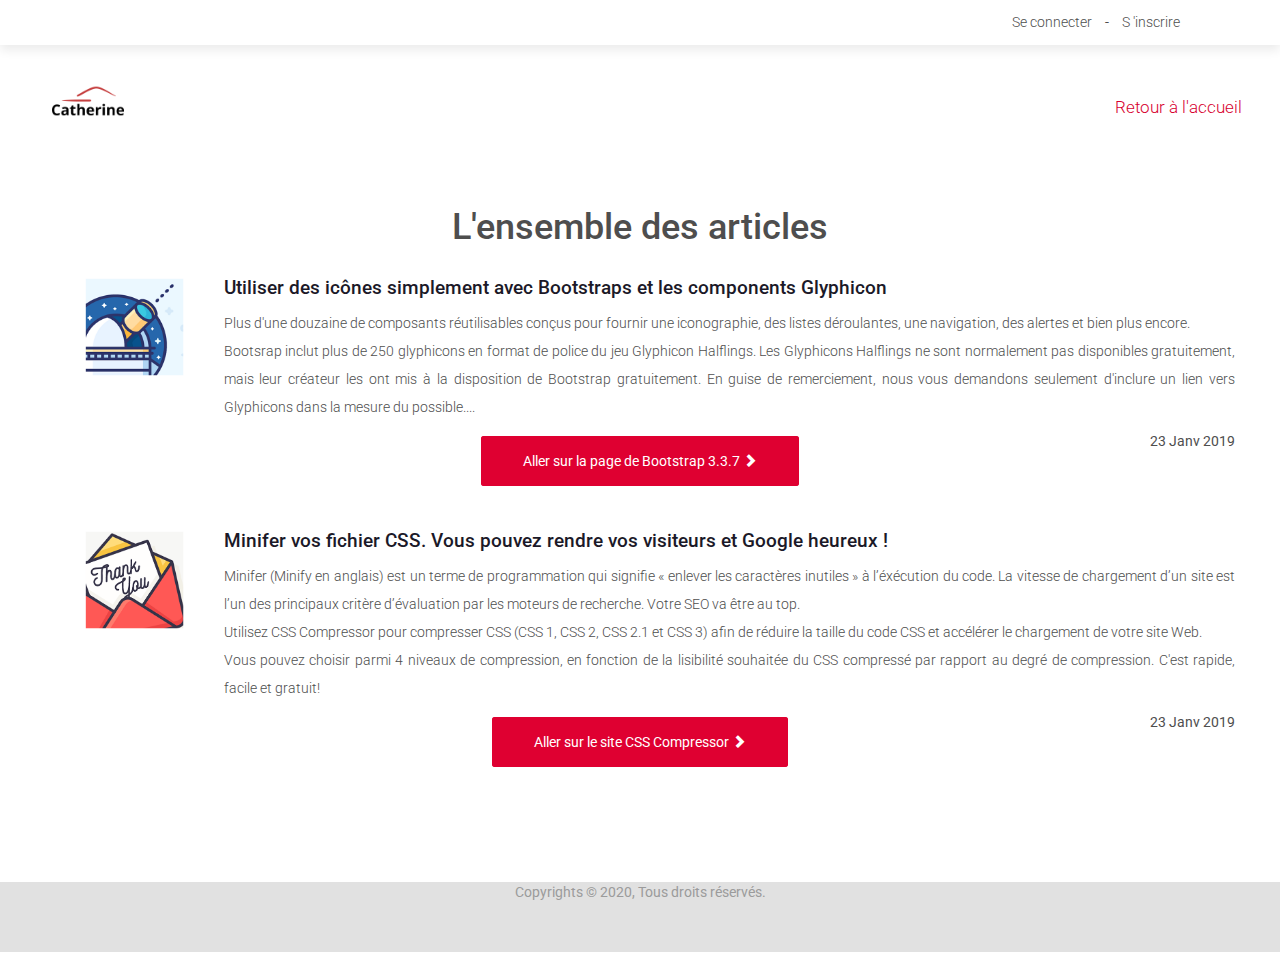
<file: blog-page.html>
<!DOCTYPE html>
<html lang="fr" style="background-color: white;">
<head>
	<meta charset="UTF-8">

    <meta name="viewport" content="width=device-width, initial-scale=1, shrink-to-fit=no">
	<title>Les articles du blog</title>
	<meta name="description" content="site statique HTML, CSS3, Javascript, Framework Bootstrap et Animate">
    <meta name="auteur " content="Catherine ">
    <meta name="robots" content="NOINDEX, NOFOLLOW">
    <title>Site Html CSS et Bootstrap -Blog</title>

    <!-- Bootstrap  CSS et Font google api Roboto-->
    <link rel="stylesheet" href="https://maxcdn.bootstrapcdn.com/bootstrap/3.3.7/css/bootstrap.min.css" integrity="sha384-BVYiiSIFeK1dGmJRAkycuHAHRg32OmUcww7on3RYdg4Va+PmSTsz/K68vbdEjh4u" crossorigin="anonymous">


    <link href='https://fonts.googleapis.com/css?family=Roboto:400,300,300italic,100,400italic,500italic,500,700italic,900,700,900italic,100italic' rel='stylesheet' type='text/css'>


    <link href="style.css" rel="stylesheet" type="text/css">
   
    
</head>

<body style="background-color: white; ">

     <header>
        <div class="preHeader">
            <div class="linkContainer">
                <a href="#">Se connecter</a>
                <span class="seperator"> - </span>
                <a href="#">S 'inscrire</a>
            </div>
        </div>

    
        <nav class="header navbar ml-auto  navbar-light bg-light" >
                  
            <a class="navbar-brand" href="#">
                <img src="images/logoCatherine_200x200.png" alt="Logo" class="logo"/>
            </a>
            
            <div class=" menu" id="navbarNav" >
                <a class="link nav-link active" href="https://catherine57.github.io/SiteBlog/" >Retour à l'accueil </a> 
            </div>
        </nav>
                
    </header>

<div class="mainBlock">
	<h1 style="text-align: center;">L'ensemble des articles</h1>

	<section class="lastArticles container-fluid " id="articles">
        <div class="article row" id="article1">
            <img class="col-md-2 col-xs-1" src="images/img-1.png" alt="blog image 1" />
            <div class="articleInfos">
                <h4 class="articleTitle">Utiliser des icônes simplement avec Bootstraps et les components Glyphicon </h4>
                <p class="articleText">
                Plus d'une douzaine de composants réutilisables conçus pour fournir une iconographie, des listes déroulantes, une navigation, des alertes et bien plus encore.<br>
                Bootsrap inclut plus de 250 glyphicons en format de police du jeu Glyphicon Halflings. Les Glyphicons Halflings ne sont normalement pas disponibles gratuitement, mais leur créateur les ont mis à la disposition de Bootstrap gratuitement. 
                En guise de remerciement, nous vous demandons seulement d'inclure un lien vers Glyphicons dans la mesure du possible....  </p>
            </div>
            <span class="date hidden-xs">23 Janv 2019</span>
            <div class="clear"></div>

            <div class="center">
                <a class="btnShowArticle" href="https://getbootstrap.com/docs/3.3/components/" target="_blank" rel="noopener noreferrer"> 
                    Aller sur la page de Bootstrap 3.3.7 <span class="glyphicon glyphicon-chevron-right"></span>
                </a>
            </div>
        </div>
        <div class="article" id="article2">
            <img src="images/img-2.png" alt="blog image 2" />
            <div class="articleInfos">
                <h4 class="articleTitle">Minifer vos fichier CSS. Vous pouvez rendre vos visiteurs et Google heureux !</h4>
                <p class="articleText">
                    Minifer (Minify en anglais) est un terme de programmation qui signifie « enlever les caractères inutiles » à l’éxécution du code. La vitesse de chargement d’un site est l’un des principaux critère d’évaluation par les moteurs de recherche. Votre SEO va être au top.<br>
                    Utilisez CSS Compressor pour compresser CSS (CSS 1, CSS 2, CSS 2.1 et CSS 3) afin de réduire la taille du code CSS et accélérer le chargement de votre site Web.<br> Vous pouvez choisir parmi 4 niveaux de compression, en fonction de la lisibilité souhaitée du CSS compressé par rapport au degré de compression. C'est rapide, facile et gratuit!</p>
            </div>
            <span class="date hidden-xs">23 Janv 2019</span>
            <div class="clear"></div>

            <div class="center">
                <a class="btnShowArticle" 
                href="https://csscompressor.com/" target="_blank" rel="noopener noreferrer"> 
                    Aller sur le site CSS Compressor  <span class="glyphicon glyphicon-chevron-right"></span> 
                </a>
            </div>
        </div>

            
    </section> 
</div>
	
<br><br>
<footer style="background-color: #e1e1e1; height: 70px; margin-top: 10px;">Copyrights © 2020, Tous droits réservés.</footer>

<!--  Jquery.js et Bootstrap.js   placé a la fin du body pour chargement plus rapide
    ======================================================================== -->
    <script src="https://ajax.googleapis.com/ajax/libs/jquery/1.12.4/jquery.min.js"></script> 
    
    <script src="bootstrap-3.3.7-dist/js/bootstrap.min.js"></script>
<!--  scripts placés a la fin du body pour chargement plus rapide
    ======================================================================== -->
        
    <script src="js/script.js" type="text/javascript"></script>
   
    <script src="js/script-blog-page.js" type="text/javascript"></script>

    

</body>

    <div style="text-align: center;">
    <div style="position: relative; top: 0; margin-right: auto; margin-left: auto; z-index: 99999">

    </div></div>
</html>
</file>
<file: style.css>
/* -------------------
----------------------
    MEDIA QUERY  BOOTSTRAP
----------------------
------------------- */
@media (max-width: 767px){

    a.link{font-size: 93%}
    .mainBlock{ width: 100%; padding: 20px 10px; }
    a, h1, h2, h3, h4, h5, h6, span, p, footer{ font-size: 90%;}
    
    .videos{ width: 120% }
    .videoInfos{ width: 120% }
    
    a.btnShowArticle{ font-size: 65%; padding:auto;}
    button.btnShowBlog{ font-size: 80%; margin-top: -9%; margin-left: 8%;}
    button.btnShowForum, button.btnSendMessage{ font-size: 80%;}
    
    .article img{ display: none;}
    .article { width: 120%;}
    .articleText{ width: 100%; padding: 1px 1px;}
    
    .forum h3{ margin-top: -8%; }
    p.forumText{ display: inline-block; width: 100%; margin-left: 1%;}
    button.btnShowForum{ margin-left: 55%;}
    h3.ContactTitle{ margin-bottom: 6px;} 
    .contact textarea{ font-size: 70%;}
}
@media(min-width:768px){}
@media(min-width:992px){}
@media(min-width:1200px){}

/* -------------------
----------------------
    GENERAL
----------------------
------------------- */

body, html{
    margin: 0;
    padding: 0;
    background-color: #e1e1e1;
    font-size: 14px;
}

a, h1, h2, h3, h4, h5, h6, span, p, footer{
    font-family: 'Roboto', sans-serif;
    color: #4e4e4e;
    text-decoration: none;
}
h3, h4{
    color: #1b1928;
}
p{
    line-height: 2;
    font-weight: 300;
    text-align: justify;
}
.center{
    text-align: center;
}
.clear{
    clear: both;
}

/* -------------------
----------------------
       HEADER
----------------------
------------------- */
/* preHeader */
.preHeader{
    height: 45px;
    line-height: 45px;
    vertical-align: middle;
    -moz-box-shadow: 0px 5px 10px 0px #ebebeb;
    -webkit-box-shadow: 0px 5px 10px 0px #ebebeb;
    -o-box-shadow: 0px 5px 10px 0px #ebebeb;
    box-shadow: 0px 5px 10px 0px #ebebeb;
}
.linkContainer{
    float: right;
    margin-right: 7%;
}
.preHeader a{
    font-size: 14px;
    font-weight: 300;
    padding: 0 10px;
    transition-duration: 0.2s;
}
.preHeader a:hover{
    color: #212121;
}

/* header menu navigation*/
header{
    background-color: #fff;
}
.header{
    width: 95%;
    margin: 0 auto;
    min-height: 50px;
    line-height: 120px;
    position: relative;
}
.logo{
    width: 80px;
    vertical-align: middle;
}
.menu{
    float: right;
}

.link{
    font-size: 17px;
    font-weight: 300;
    vertical-align: middle;
    padding: 5px;
    transition-duration: 0.2s;
}
.link:hover, .link.active{
    color: #d7002f;
}

/* -------------------
----------------------
       BANNIERE
----------------------
------------------- */

.banner{
    height: 20%;
    width: 100%;
    line-height: 170px;
    position: relative;
    background-color: #DF0031;
    opacity: 0.6;
    margin: 0px;
    padding: 0px;
    top: 0;
    border: none;
}
.bannerText{
    display: inline-block;
    vertical-align: middle;
    line-height: 1;
    margin-left: 8%;
}
.banner h1{
    font-weight: 500;
    color: #fff;
    font-size: 27px;
    margin: 0;
}
.banner h2{
    font-weight: 300;
    color: #ddd;
    font-size: 17px;
    margin: 5px 0 0 0;
    font-style: italic;
}


/* -------------------
----------------------
     MAIN BLOCK
----------------------
------------------- */

.mainBlock{
    width: 100%;
    background-color: #fff;
    margin: 0 auto;
    padding: 20px 30px;
}


/* -------------------
----------------------
     VIDEOS SECTION
----------------------
------------------- */
/* all sections */
.sectionTitle{
    font-style: italic;
    font-size: 24px;
}
.lastVideos{
    width: 80%;
    float: left;
}
.videos{
    position: relative;
    margin-right: 20px;
}
.iframeContainer{
    width: 100%;
    height: 0;
    padding-bottom: 56.25%;
    overflow: hidden;
    position: relative;
}
.videoContainer iframe{
    width: 100%!important;
    height: 100%!important;
    position: absolute;
    top: 0;
    left: 0;
}
.videoContainer{
    width: 31.3%;
    display: inline-block;
    float: left;
}

/* Chaque video */
.videoContainer.main{
    width: 68.7%;
    right: 0;
    padding-right: 2.2%;
    box-sizing: border-box;
}
.videoContainer.top{
    position: relative;
    right: 0;
}
.videoContainer.bottom{
    position: absolute;
    right: 0;
    bottom: 0;
}

.videoTitle{
    font-size: 20px;
}
.videoText{
    padding-right: 8px;
}
.videoText a {
    text-decoration: underline;
}

/* PUB ASIDE Bandeau de pub */
.pub{
    float: left;
    width: 20%;
    height: 400px;
    background-color: #c7c7c7;
    text-align: center;
    padding: 30px;
    box-sizing: border-box;
}
/* -------------------
----------------------
       ARTICLES
----------------------
------------------- */
.article{
    margin: 20px 0 60px;
}
.articleTitle{
    margin-top: 0;
    font-size: 19px;
}
.article img{
    width: 15%;
    float: left;
    box-sizing: border-box;
    padding: 0 40px;
}
.article .articleInfos{
    width: 85%;
    float: left;
}
.date{
    float: right;
}

/* Buttons accés aux articles et blog*/
.btnShowArticle, .btnShowBlog {
    color: #ffffff;
    background-color: #df0031;
    font-size: 14px;
    padding: 15px 40px;
    border: 2px solid #df0031;
    border-radius: 3px;
    cursor: pointer;
    outline: none;
    font-weight: 400;
    transition-duration: 0.2s;
}
.glyphicon-chevron-right {
    color: #ffffff;
}
.btnShowArticle:hover{
    color: #df0031;
    background-color: #ffffff;
}
.glyphicon-chevron-right:hover{
    color: #df0031;
}

.btnShowBlog{
    margin: 20px 0 40px;
    color: #242230;
    background-color: #fff;
    border: 2px solid #242230;
    position: relative;
    left: 0;
}
.btnShowBlog img{
    vertical-align: middle;
    width: 8px;
    margin-left: 8px;
}
.btnShowBlog:hover{
    left: 7px;
}

/* -------------------
----------------------
      NEWSLETTER
----------------------
------------------- */

.newsletter{
    padding: 25px 0 40px;
    background: #df0031 url("images/trees.png") no-repeat 50% 100%;
    background-size: 80%;
}
.newsletter h3{
    margin-top: 0;
    font-weight: 300;
    color: #fff;font-size: 23px;
}
.newsletter p{
    color: #fff;
    line-height: 1.6;
    margin-bottom: 45px;
}
.newsletter input{
    border: 1px solid #fff;
    width: 30%;
    height: 40px;
    padding: 0 20px;
    box-sizing: border-box;
    background-color: #df0031;
    outline: none;
    color: #fff;
    vertical-align: top;
}
.newsletter button{
    border: 1px solid #fff;
    margin: 0;
    padding: 0;
    width: 60px;
    height: 40px;
    background-color: #fff;
    outline: none;
    color: #fff;
    cursor: pointer;
    position: relative;
}

.glyphicon-triangle-right {
    color: #df0031;
}

/* -------------------
----------------------
      FORUM
----------------------
------------------- */

.forum{
    margin: 70px 0 40px;
}
.forumTitle{
    font-size: 23px;
    margin-left: 8%;
}
.forumText{
    width: 45%;
    margin-left: 4.5%;
    display: block;
    float: left;
}
.btnShowForum{
    color: #242230;
    font-size: 14px;
    padding: 14px 55px;
    border: 2px solid #242230;
    border-radius: 3px;
    background: none;
    cursor: pointer;
    outline: none;
    font-weight: bolder;
    margin-top: 3%;
    margin-left: 20%;
    transition-duration: 0.2s;
}
.btnShowForum:hover {
    color: #ffffff;
    background-color: #242230;

}

/* -------------------
----------------------
      CONTACT
----------------------
------------------- */

.contact{
    background-color: #282828;
    padding: 20px 0;
    text-align: center;
}
.ContactTitle{
    text-align: center;
    color: #ffffff;
    font-size: 25px;
    font-weight: 400;
    margin-bottom: 45px;
}

 .contactForm input, .contactForm textarea{
    color: #cecece;
    outline: none;
    height: 20px;
    background: none;
    font-family: 'Roboto', sans-serif;
    padding: 12px 18px;
    border-radius: 3px;
    border: 2px solid #cecece;
    display: block;
    width: 40%;
    margin: 15px auto;
}
.contact input:hover, .contact textarea:hover{
    background-color: #ffffff;
    color:#070000;
}
label{
    color: #ffffff;
    text-align: left;
}
textarea{
    max-width: 40%;
    min-width: 40%;
    min-height: 180px;
}
.btnSendMessage {
    margin-top: 15px;
    color: #ffffff;
    background-color: #df0031;
    font-size: 14px;
    padding: 12px 40px;
    border: none;
    border-radius: 3px;
    cursor: pointer;
    outline: none;
    font-weight: 400;
    transition-duration: 0.2s;
}
.btnSendMessage:hover {
    background-color: #930027;

}

/* -------------------
----------------------
      FOOTER
----------------------
------------------- */

footer{
    text-align: center;
    font-weight: 400;
    color: #9b9b9b;
    margin-top: 10px;
    margin-bottom: 25px;
}
.footer-blog{
    height: 600px;
}
</file>
